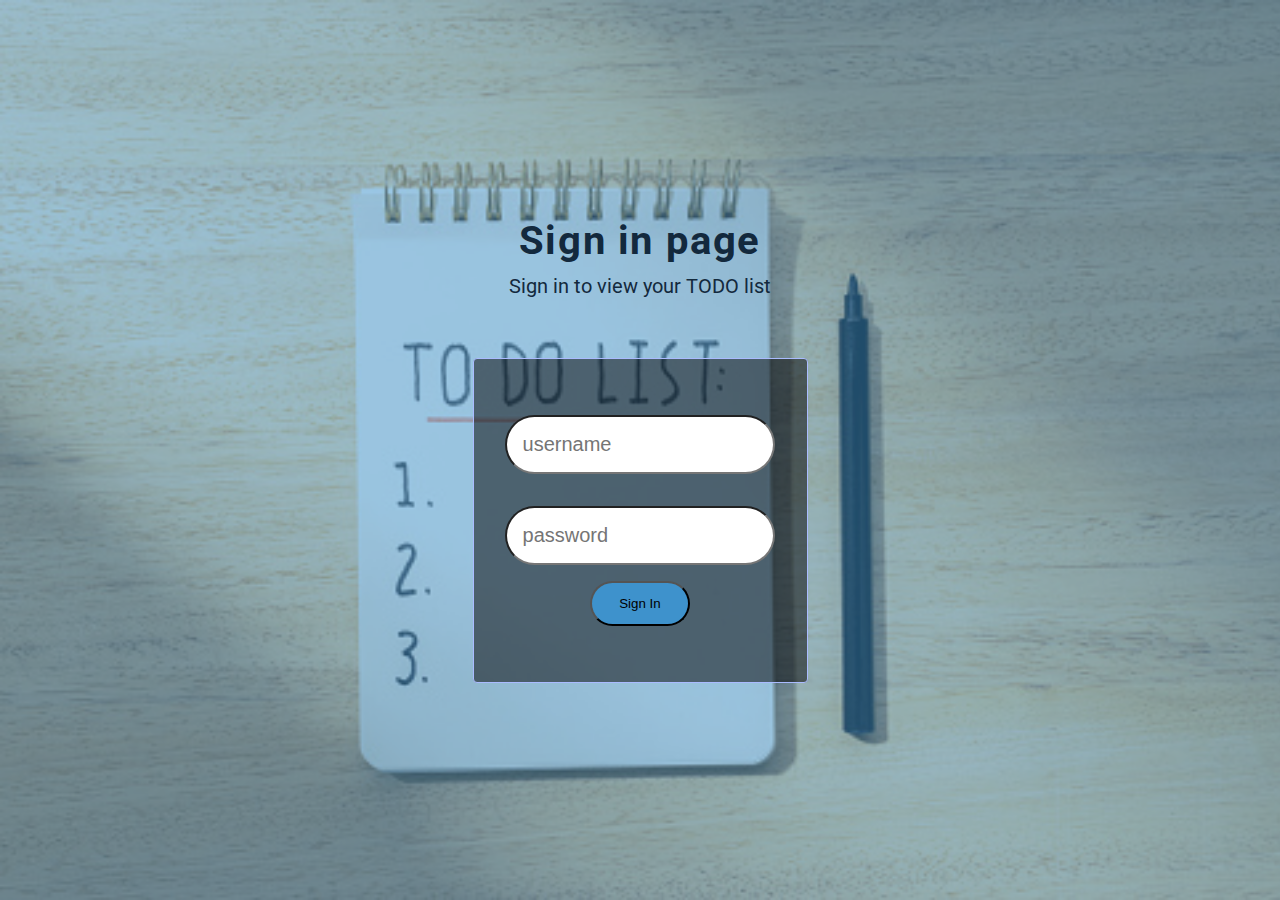
<file: index.html>
<!DOCTYPE html>
<html lang="en">
  <head>
    <meta charset="UTF-8" />
    <meta http-equiv="X-UA-Compatible" content="IE=edge" />
    <meta name="viewport" content="width=device-width, initial-scale=1.0" />
    <title>Authentication page</title>
    <link rel="stylesheet" href="./css/styles.css" />
  </head>
  <body>
    <main class="main-container">
      <section class="section">
        <div class="header-container">
          <h1 class="heading">Sign in page</h1>
          <p class="text">Sign in to view your TODO list</p>
        </div>
        <form class="form-class form-control" id="form">
          <!-- action="./home.html" -->
          <div class="input-container">
            <input
              type="text"
              name="username"
              id="username"
              class="input-cls"
              placeholder="username"
              required
            />
            <small class="err-text"></small>
          </div>
          <div class="input-container">
            <input
              type="password"
              name="password"
              id="password"
              class="input-cls"
              placeholder="password"
              required
            />
            <small class="err-text"></small>
          </div>
          <input
            type="submit"
            name="submit"
            id="submit"
            value="Sign In"
            class="btn"
          />
          <span class="error-text"></span>
        </form>
      </section>
    </main>
    <script src="./js/app.js"></script>
  </body>
</html>
</file>
<file: css/styles.css>
@import url('https://fonts.googleapis.com/css2?family=Montserrat:wght@400;500&family=Roboto:wght@400;500;700&display=swap');

* {
  margin: 0;
  padding: 0;
  box-sizing: border-box;
}

body {
  /* width: 100%; */
  overflow-x: hidden;
  font-family: 'Roboto', sans-serif;
  font-size: 62.5%;
  /* height: 100vh; */
  display: flex;
  flex-direction: column;
  align-items: center;
  justify-content: center;
  background-image: url(../assets/istockphoto-1330040188-170667a.jpg);
  background-repeat: no-repeat;
  background-size: cover;
  color: #13293D;
}

.main-container {
  background-color: #3e91cc85;
  width: 100%;
  height: 100vh;
  display: flex;
  flex-direction: column;
  align-items: center;
  justify-content: center;
}

.main-container .section {
  /* width: 100%; */
  font-size: 2em;
  display: flex;
  flex-direction: column;
  align-items: center;
  justify-content: center;
  gap: 3em;
}

.main-container .section .header-container {
  text-align: center;
  display: flex;
  flex-direction: column;
  gap: 0.5em;
}

.main-container .section .header-container .heading {
  letter-spacing: 0.1rem;
}

.main-container .section .form-class {
  border: 1px solid #abf;
  height: max-content;
  display: flex;
  flex-direction: column;
  background-color: rgba(0, 0, 0, 0.5);
  border-radius: 4px;
  padding: 2em 0;
}

.main-container .section .form-class .input-container {
  display: flex;
  flex-direction: column;
  padding: 1rem;
}

.main-container .section .form-class .input-container .input-cls {
  width: 90%;
  margin: auto;
  font-size: 1.25rem;
  padding: 1rem;
  border-radius: 2.5em;
}

.main-container .section .form-class .input-container .err-text {
  color: red;
  display: block;
  font-size: 1rem;
  padding: 0 2em;
}

.main-container .section .form-class .btn {
  width: 30%;
  padding: 1em;
  border-radius: 4rem;
  margin: 0 auto;
  background-color: #3e92cc;
}

.main-container .section .form-class .error-text {
  color: red;
  width: 50%;
  margin: 1rem auto 0;
  font-size: 0.75rem;
  display: block;
}
</file>
